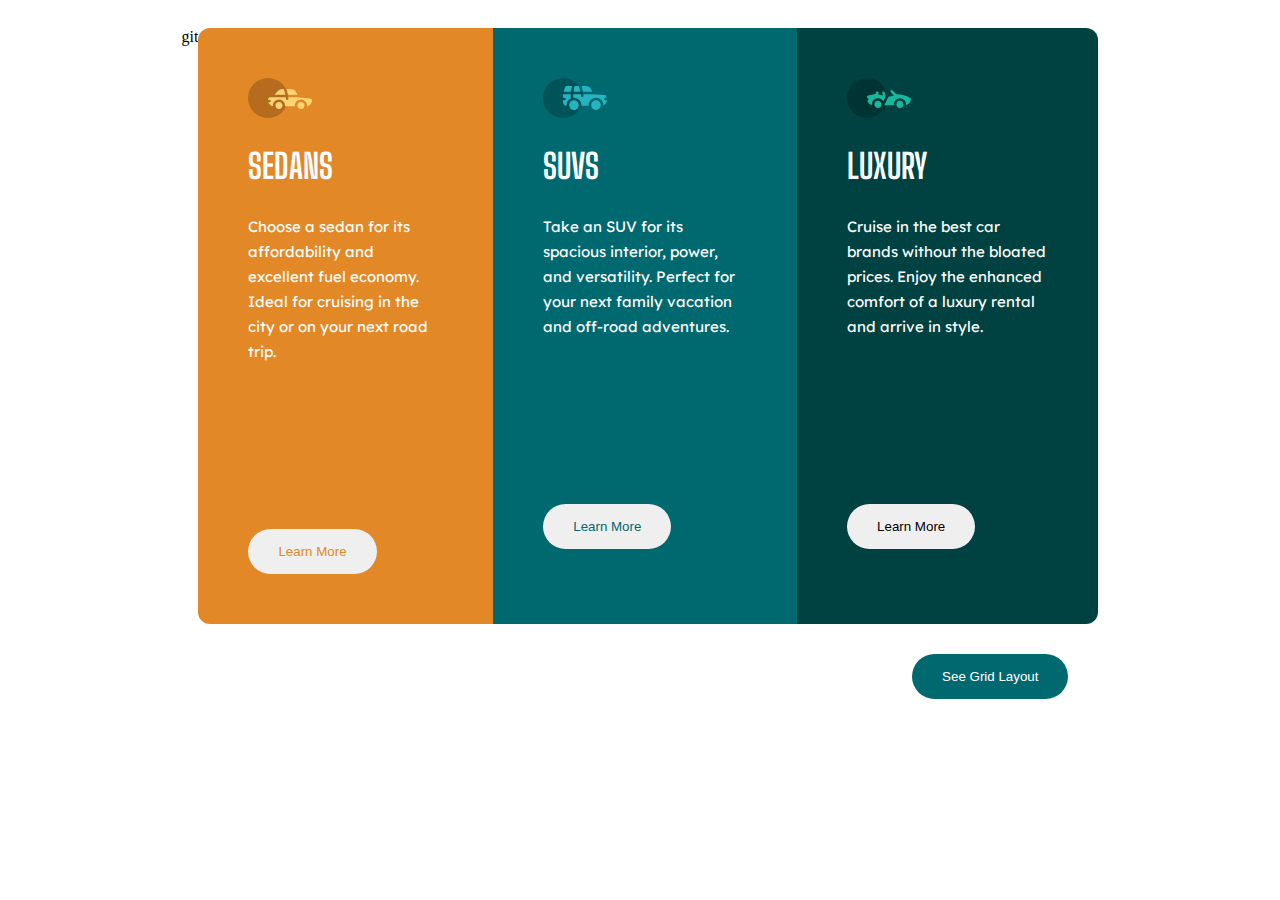
<file: Week4/index.html>
git <!DOCTYPE html>
<html lang="en">
<head>
    <meta charset="UTF-8">
    <meta http-equiv="X-UA-Compatible" content="IE=edge">
    <meta name="viewport" content="width=device-width, initial-scale=1.0">
    <link rel="stylesheet" href="index.css">
    <link href="https://fonts.googleapis.com/css2?family=Lexend+Deca&display=swap" rel="stylesheet">
    <link href="https://fonts.googleapis.com/css2?family=Big+Shoulders+Display:wght@700&family=Lexend+Deca&display=swap" rel="stylesheet">
    <title>CSS Flexbox Layout</title>
</head>
<body>
  <div>
    <div class="container1">
      <div class="sedans">
        <img src="icon-sedans.svg" alt="Sedans"/>
        <h2>Sedans</h2>
        <p>Choose a sedan for its affordability and excellent fuel economy. Ideal for cruising in the city or on your next road trip.</p>
        <button class="button">Learn More</button>
      </div>
      <div class="suvs">
        <img src="icon-suvs.svg" alt="SUVs"/>
        <h2>SUVs</h2>
        <p>Take an SUV for its spacious interior, power, and versatility. Perfect for your next family vacation and off-road adventures.</p>
        <button class="button">Learn More</button>
      </div>
      <div class="luxury">
        <img src="icon-luxury.svg" alt="luxury"/>
        <h2>Luxury</h2>
        <p>Cruise in the best car brands without the bloated prices. Enjoy the enhanced comfort of a luxury rental and arrive in style.</p>
        <button class="button">Learn More</button>
      </div>
    </div>
      <div>
        <a href="grid.html"><button class="button1">See Grid Layout</button></a>
      </div>
  </div>
  </body>
</html>
</file>
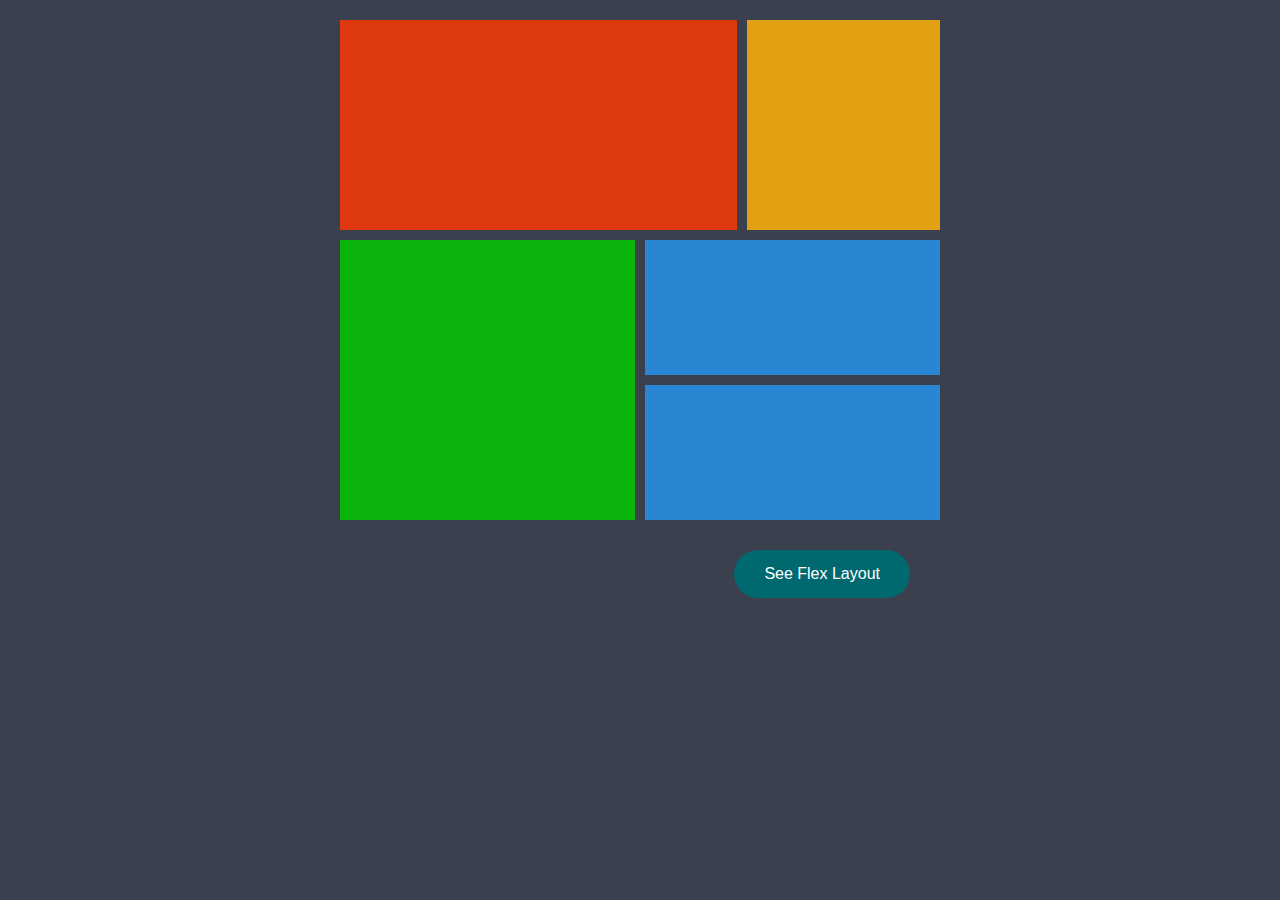
<file: Week4/grid.html>
<!DOCTYPE html>
<html lang="en">
<head>
    <meta charset="UTF-8">
    <meta http-equiv="X-UA-Compatible" content="IE=edge">
    <meta name="viewport" content="width=device-width, initial-scale=1.0">
    <link rel="stylesheet" href="grid.css">
    <title>Grid Layout</title>
</head>
<body>
    <div>
    <div id="container">
        <div class="item1"></div>
        <div class="item2"></div>
        <div class="item3"></div>
        <div class="item4"></div>
        <div class="item5"></div>
    </div> 
    <a href="index.html"><div class="button1">See Flex Layout</div></a>
    </div>   
</body>
</html>
</file>
<file: Week4/index.css>
body{
    background: white;
    padding: 20px 40px 20px 40px;
    display: flex;
    justify-content: center;
    overflow: hidden;
    
}
.container1{
    display: flex;
    box-sizing: border-box;
    max-width: 900px;
    flex-direction: row;
    

}
h2{
    text-transform: uppercase;
    font-family: "Big Shoulders Display", cursive;
    font-size: 34px;
    font-weight: 700;
}
p{
    font-family: "Lexend Deca", sans-serif;
    font-size: 15px;
    line-height: 25px;
    
}
.sedans{
    border-radius: 12px 0 0 12px;
    padding: 50px;
    background: hsl(31, 77%, 52%);
    color: white;       
}
.suvs{
    padding: 50px;
    background: hsl(184, 100%, 22%);
    color: white;
  

    
}
.luxury{
    border-radius:0 12px 12px 0;
    padding: 50px;
    background: hsl(179, 100%, 13%);
    color: white;  
}
.button{
    border:none;
    border-radius: 25px;
    padding: 15px 30px;
    margin-top: 150px;
    cursor: pointer;
    
}
.sedans .button{
    color:hsl(31, 77%, 52%);
}
.sedans .button:hover{
    background:hsl(31, 77%, 52%);
    color: white;
    border:1px solid white;
}
.suvs .button{
    color:hsl(184, 100%, 22%);
}
.suvs .button:hover{
    background:hsl(184, 100%, 22%);
    color: white;
    border:1px solid white;
}
.luxry .button{
    color:hsl(179, 100%, 13%);
}
.luxury .button:hover{
    background:hsl(179, 100%, 13%);
    color: white;
    border:1px solid white;
}
.button1{
    background:rgb(0, 105, 112);
    color: white;
	float: right;
    border:none;
    border-radius: 25px;
    margin: 30px;
    padding: 15px 30px;
    cursor: pointer;
}
@media only screen and (max-width: 600px){
    body{
        overflow: visible;
        }
	.container1 {
		flex-direction: column;
    
	}
    .sedans{
        border-radius: 12px 12px 0 0;
    }
    .luxury{
        border-radius: 0 0 12px 12px;
    }
	.button1 {
        margin: 30px;
        padding: 15px 30px;
	}
}
</file>
<file: Week4/grid.css>
body {
    background-color: #3b404e;
    display: flex;
    justify-content: center;
    overflow: hidden;
    margin: 20px;
}
#container{
    display: grid;
    grid-template-columns: repeat(12,1fr);
    width: 600px;
    height: 500px;
    gap: 10px;

}
.item1{
    background-color: rgb(223, 57, 15);
    grid-column: span 8;
    grid-row: span 2;
    padding: 30px;
 
}
.item2{
    background-color: rgb(226, 161, 19);
    grid-column: span 4;
    grid-row: span 2;
    padding: 30px;
}
.item3{
    background-color: rgb(10, 180, 10);
    grid-column: span 6;
    grid-row: span 2;
    padding: 30px;
}
.item4{
    background-color: rgb(40, 134, 211);
    grid-column: span 6;
    padding: 30px;
}
.item5{
    background-color:rgb(40, 134, 211);
    grid-column: 7 /13;
    padding: 30px;
}
.button1{
    background:rgb(0, 105, 112);
    color: white;
	float: right;
    border:none;
    border-radius: 25px;
    margin: 30px;
    padding: 15px 30px;
    cursor: pointer;
    font: 1em sans-serif;
}
</file>
